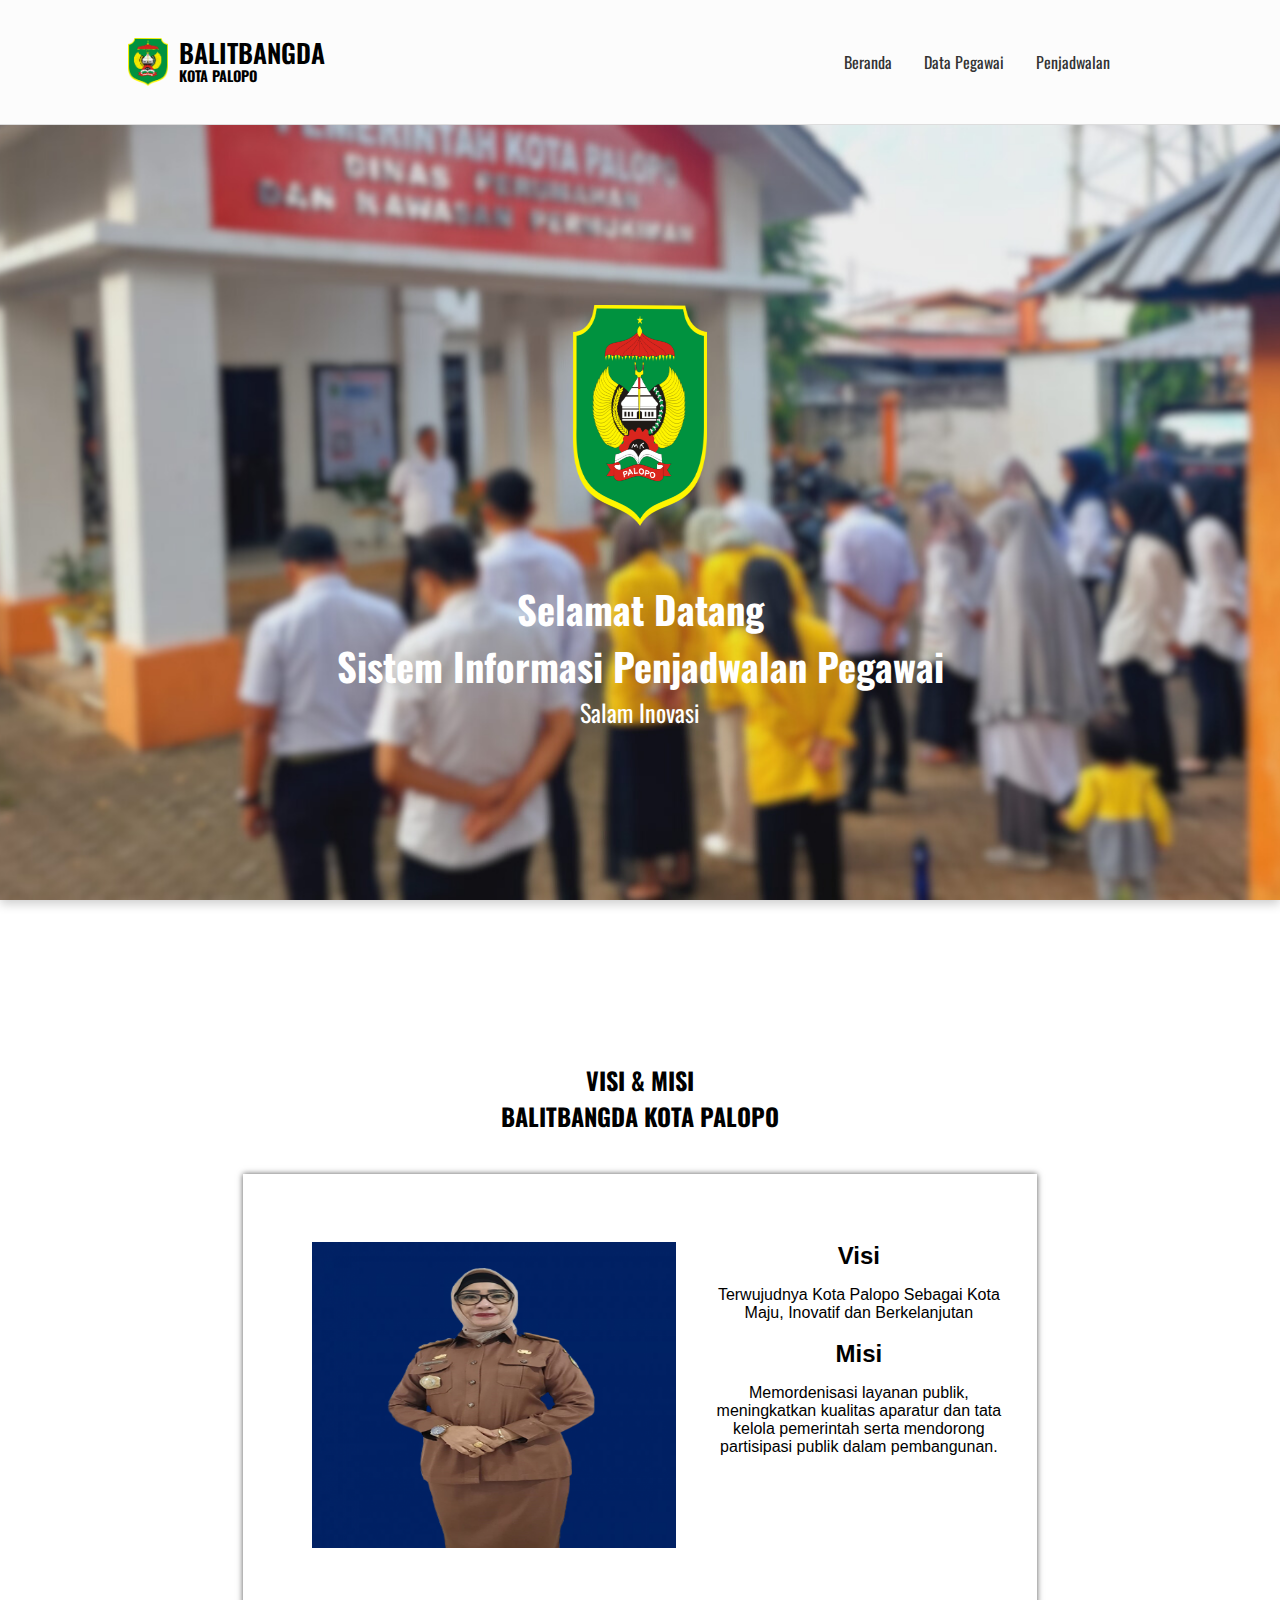
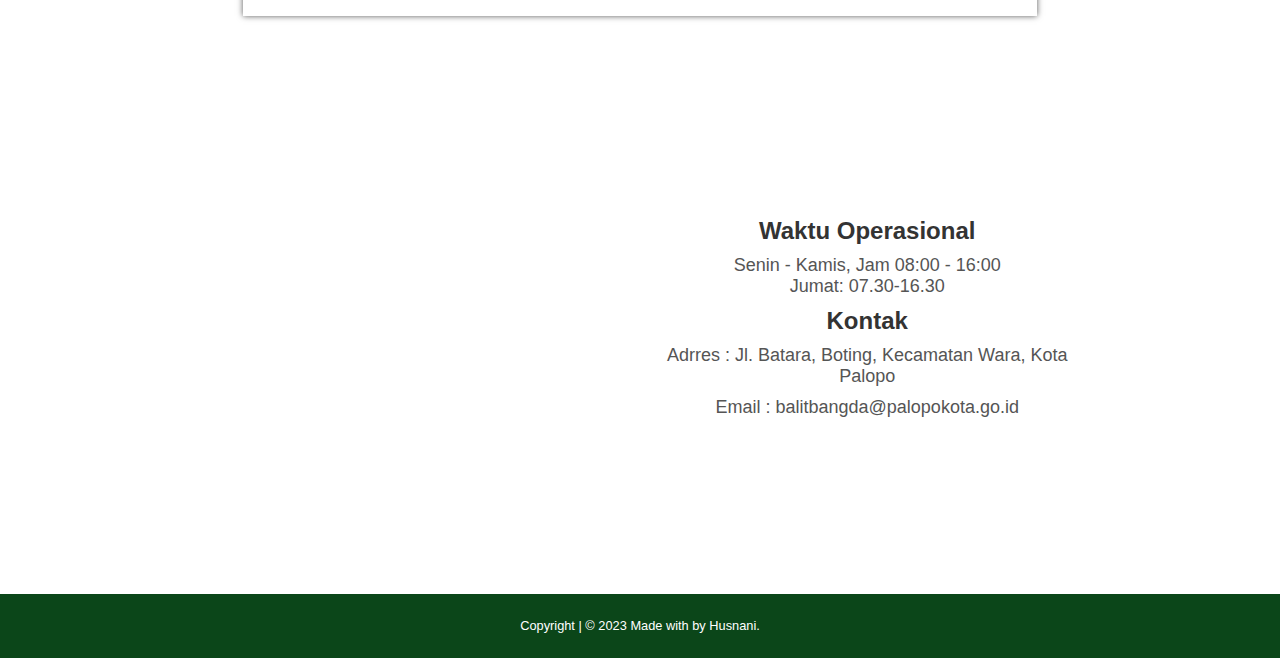
<file: index.html>
<!DOCTYPE html>
<html lang="en">
  <head>
    <meta charset="UTF-8" />
    <meta name="viewport" content="width=device-width, initial-scale=1.0" />
    <title>Home</title>

    <!-- link -->
    <link rel="preconnect" href="https://fonts.googleapis.com" />
    <link rel="preconnect" href="https://fonts.gstatic.com" crossorigin />
    <link href="https://fonts.googleapis.com/css2?family=Oswald:wght@400;500;600&display=swap" rel="stylesheet"/>
    <link rel="stylesheet" href="css/index.css" />
    <link rel="stylesheet" href="css/header.css">
  </head>
  <body>
    <!-- Header -->
    <header>
      <div class="logo">
        <img src="img/Lambang_Kota_Palopo.png" />
        <div class="logo-text">
          <a href="index.html" id="satu">BALITBANGDA</a>
          <a href="index.html">KOTA PALOPO</a>
        </div>
      </div>
      <div class="navbar">
        <ul>
          <li><a href="index.html">Beranda</a></li>
          <li>
            <a href="pegawai.html">Data Pegawai</a>
          </li>
          <li>
            <a href="#">Penjadwalan</a>
            <ul class="submenu">
              <li><a href="jadwal-apel.html">Jadwal Petugas Apel</a></li>
              <li><a href="jadwal-piket.html"> Jadwal Piket</a></li>
            </ul>
          </li>
        </ul>
      </div>
    </header>

    <!-- Isi Beranda -->
    <div class="beranda" id="beranda">
      <img src="img/Lambang_Kota_Palopo.png" alt="" />
      <h1>Selamat Datang</h1>
      <h1>Sistem Informasi Penjadwalan Pegawai</h1>
      <h2>Salam Inovasi</h2>
    </div>

    <!-- Visi Misi -->
    <div class="visi-misi">
      <h2>
        VISI & MISI <br />
        BALITBANGDA KOTA PALOPO
      </h2>
      <div class="row">
          <img src="img/kabalitbangda.png" alt="" />
            <div class="visi">
              <h2>Visi</h2>
              <p>
                Terwujudnya Kota Palopo Sebagai Kota Maju, Inovatif dan
                Berkelanjutan
              </p>
              <br />
              <h2>Misi</h2>
              <p>
                Memordenisasi layanan publik, meningkatkan kualitas aparatur dan
                tata kelola pemerintah serta mendorong partisipasi publik dalam
                pembangunan.
              </p>
            </div>
      </div>
    </div>

    <!-- Kontak -->
    <section id="contact" class="contact">
      <div class="row">
          <iframe
            src="https://www.google.com/maps/embed?pb=!1m18!1m12!1m3!1d1521.6084046385263!2d120.18991782366356!3d-2.998049700092615!2m3!1f0!2f0!3f0!3m2!1i1024!2i768!4f13.1!3m3!1m2!1s0x2d915fbf1aaa144f%3A0xcc9124a017631eec!2sBalitbangda%20Palopo!5e0!3m2!1sid!2sid!4v1688829904268!5m2!1sid!2sid"
            allowfullscreen=""
            loading="lazy"
            referrerpolicy="no-referrer-when-downgrade"
            class="map"
          ></iframe>

          <div class="alamat">
            <h2>Waktu Operasional</h2>
            <p>
              Senin - Kamis, Jam 08:00 - 16:00 <br />
              Jumat: 07.30-16.30
            </p>
            <h2>Kontak</h2>
            <p>Adrres : Jl. Batara, Boting, Kecamatan Wara, Kota Palopo</p>
            <p>Email : balitbangda@palopokota.go.id</p>
          </div>
      </div>
    </section>
    <!-- Kontak End -->

    <footer>
      <p>Copyright | &copy; 2023 <a>Made with by Husnani</a>.</p>
    </footer>

  </body>
</html>
</file>
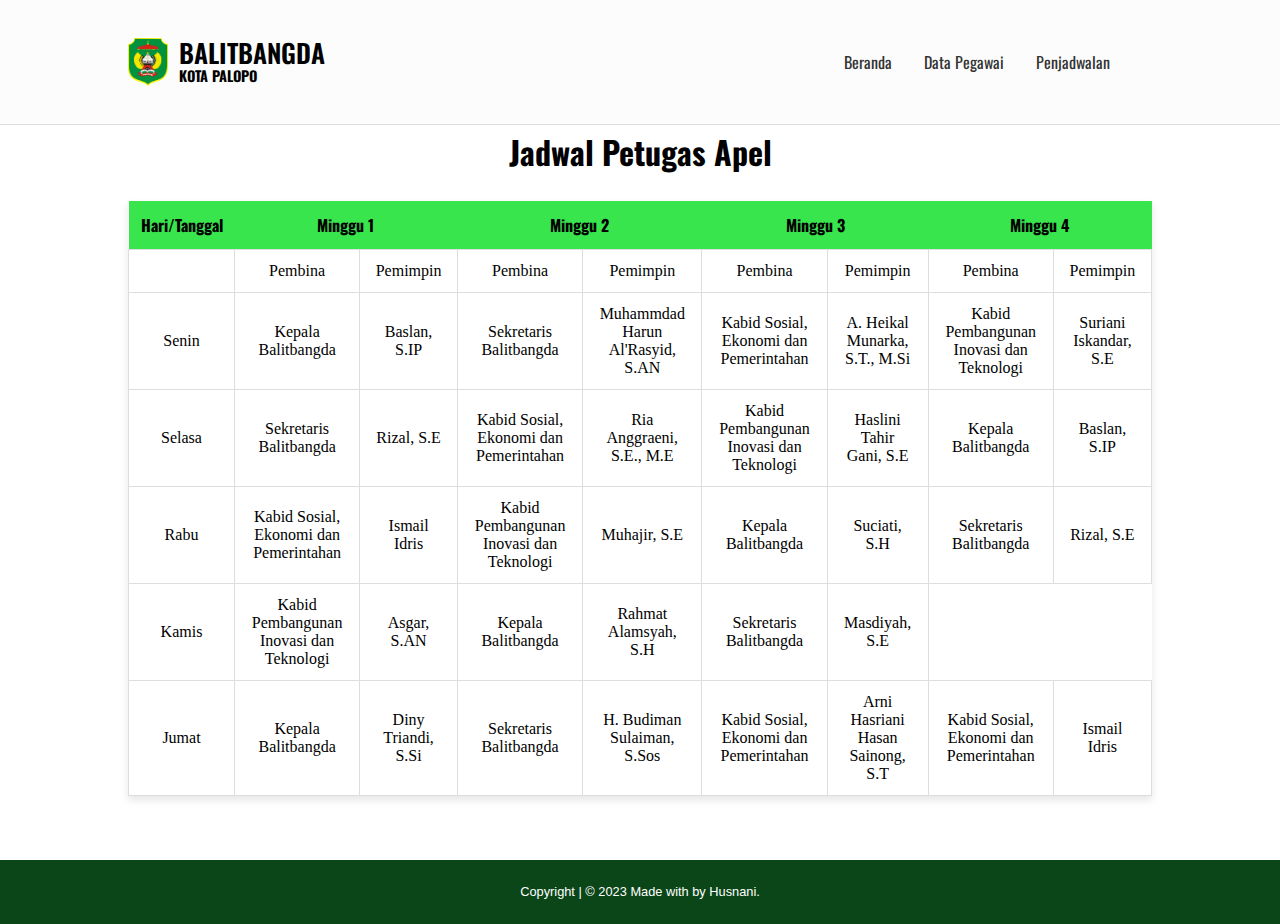
<file: jadwal-apel.html>
<!DOCTYPE html>
<html lang="en">
  <head>
    <meta charset="UTF-8" />
    <meta name="viewport" content="width=device-width, initial-scale=1.0" />
    <title>Jadwal Apel</title>

    <!-- link -->
    <link rel="preconnect" href="https://fonts.googleapis.com" />
    <link rel="preconnect" href="https://fonts.gstatic.com" crossorigin />
    <link href="https://fonts.googleapis.com/css2?family=Oswald:wght@400;500;600&display=swap" rel="stylesheet"/>
    <link rel="stylesheet" href="css/header.css"/>
    <link rel="stylesheet" href="css/jadwal-apel.css"/>
  </head>
  <body>
    <!-- Header -->
    <header>
      <div class="logo">
        <img src="img/Lambang_Kota_Palopo.png" />
        <div class="logo-text">
          <a href="index.html" id="satu">BALITBANGDA</a>
          <a href="index.html">KOTA PALOPO</a>
        </div>
      </div>
      <div class="navbar">
        <ul>
          <li><a href="index.html">Beranda</a></li>
          <li>
            <a href="pegawai.html">Data Pegawai</a>
          </li>
          <li>
            <a href="#">Penjadwalan</a>
            <ul class="submenu">
              <li><a href="jadwal-apel.html">Jadwal Petugas Apel</a></li>
              <li><a href="jadwal-piket.html"> Jadwal Piket</a></li>
            </ul>
          </li>
        </ul>
      </div>
    </header>

    <!-- Tabel -->
    <h1>Jadwal Petugas Apel</h1>
    <div class="container">
      <table class="table-petugas">
        <thead>
          <tr>
            <th>Hari/Tanggal</th>
            <th colspan="2">Minggu 1</th>
            <th colspan="2">Minggu 2</th>
            <th colspan="2">Minggu 3</th>
            <th colspan="2">Minggu 4</th>
            
          </tr>
        </thead>
        <tbody>
          <tr>
            <td></td>
            <td>Pembina</td>
            <td>Pemimpin</td>
            <td>Pembina</td>
            <td>Pemimpin</td>
            <td>Pembina</td>
            <td>Pemimpin</td>
            <td>Pembina</td>
            <td>Pemimpin</td>

          </tr>
          <tr>
            <td>Senin</td>
            <td>Kepala Balitbangda</td>
            <td>Baslan, S.IP</td>
            <td>Sekretaris Balitbangda</td>
            <td>Muhammdad Harun Al'Rasyid, S.AN</td>
            <td>Kabid Sosial, Ekonomi dan Pemerintahan</td>
            <td>A. Heikal Munarka, S.T., M.Si</td>
            <td>Kabid Pembangunan Inovasi dan Teknologi</td>
            <td>Suriani Iskandar, S.E</td>
          </tr>
          <tr>
            <td>Selasa</td>
            <td>Sekretaris Balitbangda</td>
            <td>Rizal, S.E</td>
            <td>Kabid Sosial, Ekonomi dan Pemerintahan</td>
            <td>Ria Anggraeni, S.E., M.E</td>
            <td>Kabid Pembangunan Inovasi dan Teknologi</td>
            <td>Haslini Tahir Gani, S.E</td>
            <td>Kepala Balitbangda</td>
            <td>Baslan, S.IP</td>
          </tr>
          <tr>
            <td>Rabu</td>
            <td>Kabid Sosial, Ekonomi dan Pemerintahan</td>
            <td>Ismail Idris</td>
            <td>Kabid Pembangunan Inovasi dan Teknologi</td>
            <td>Muhajir, S.E</td>
            <td>Kepala Balitbangda</td>
            <td>Suciati, S.H</td>
            <td>Sekretaris Balitbangda</td>
            <td>Rizal, S.E</td>
          </tr>
          <tr>
            <td>Kamis</td>
            <td>Kabid Pembangunan Inovasi dan Teknologi</td>
            <td>Asgar, S.AN</td>
            <td>Kepala Balitbangda</td>
            <td>Rahmat Alamsyah, S.H</td>
            <td>Sekretaris Balitbangda</td>
            <td>Masdiyah, S.E</td>
          </tr>
          <tr>
            <td>Jumat</td>
            <td>Kepala Balitbangda</td>
            <td>Diny Triandi, S.Si</td>
            <td>Sekretaris Balitbangda</td>
            <td>H. Budiman Sulaiman, S.Sos</td>
            <td>Kabid Sosial, Ekonomi dan Pemerintahan</td>
            <td>Arni Hasriani Hasan Sainong, S.T</td>
            <td>Kabid Sosial, Ekonomi dan Pemerintahan</td>
            <td>Ismail Idris</td>
          </tr>
        </tbody>
      </table>
    </div>
    
    <footer>
      <p>Copyright | &copy; 2023 <a>Made with by Husnani</a>.</p>
    </footer>
    
  </body>
</html>
</file>
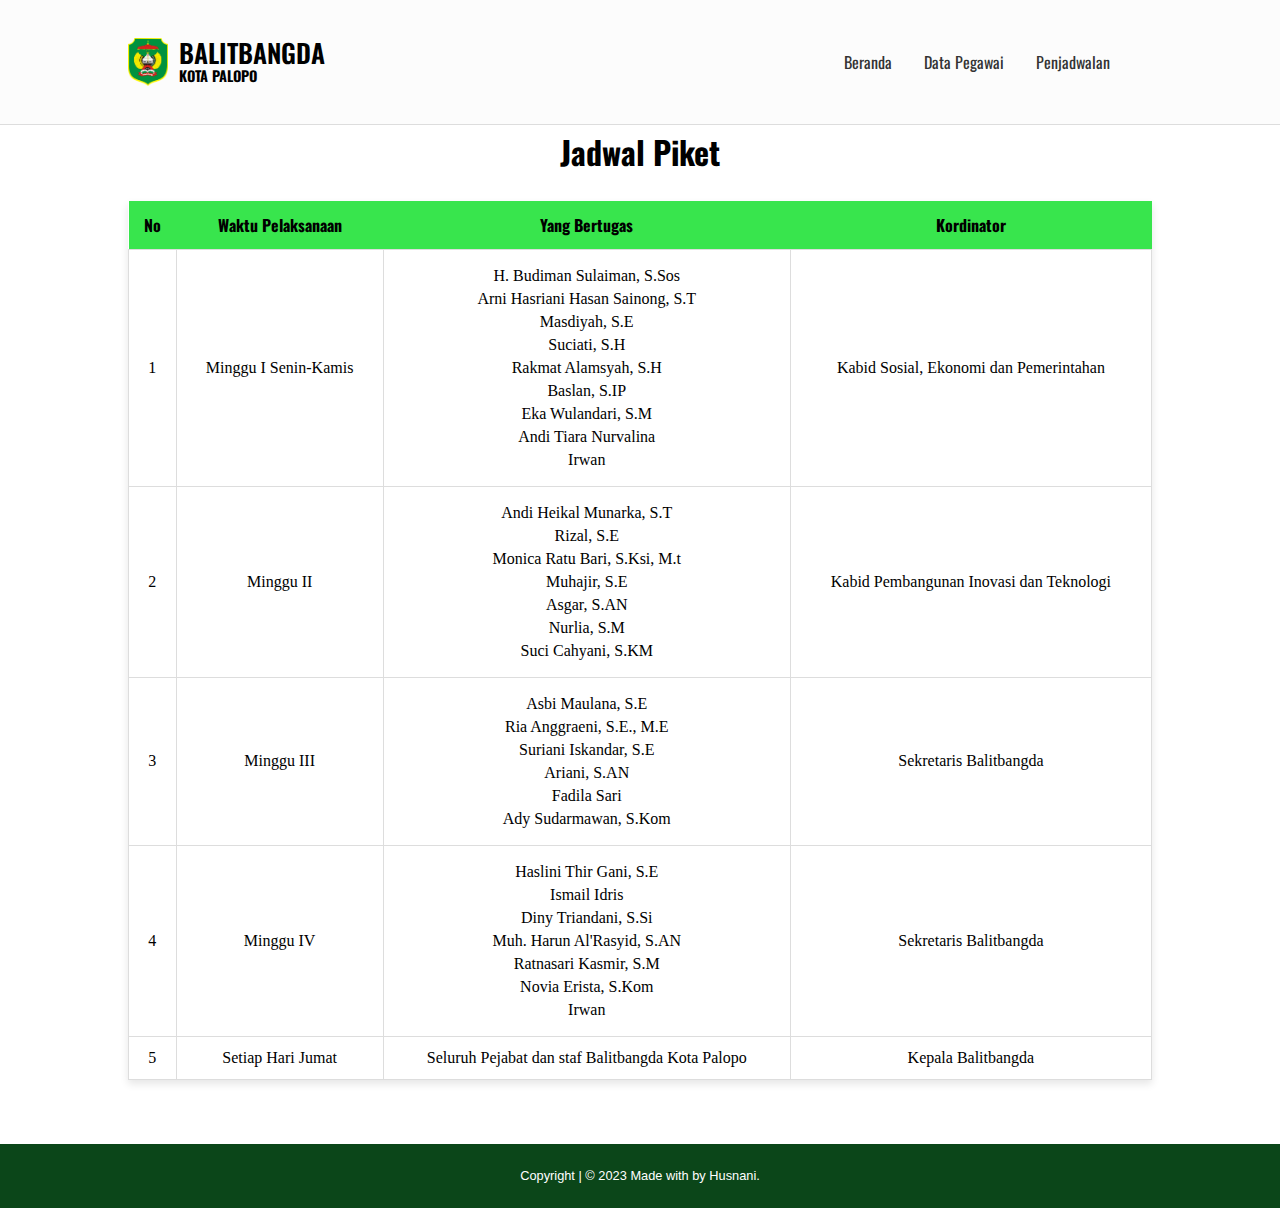
<file: jadwal-piket.html>
<!DOCTYPE html>
<html lang="en">
  <head>
    <meta charset="UTF-8" />
    <meta name="viewport" content="width=device-width, initial-scale=1.0" />
    <title>Jadwal Piket</title>

    <!-- link -->
    <link rel="preconnect" href="https://fonts.googleapis.com" />
    <link rel="preconnect" href="https://fonts.gstatic.com" crossorigin />
    <link href="https://fonts.googleapis.com/css2?family=Oswald:wght@400;500;600&display=swap" rel="stylesheet"/>
    <link rel="stylesheet" href="css/header.css"/>
    <link rel="stylesheet" href="css/jadwal-piket.css">
  </head>
  <body>
    <!-- Header -->
    <header>
      <div class="logo">
        <img src="img/Lambang_Kota_Palopo.png" />
        <div class="logo-text">
          <a href="index.html" id="satu">BALITBANGDA</a>
          <a href="index.html">KOTA PALOPO</a>
        </div>
      </div>
      <div class="navbar">
        <ul>
          <li><a href="index.html">Beranda</a></li>
          <li>
            <a href="pegawai.html">Data Pegawai</a>
          </li>
          <li>
            <a href="#">Penjadwalan</a>
            <ul class="submenu">
              <li><a href="jadwal-apel.html">Jadwal Petugas Apel</a></li>
              <li><a href="jadwal-piket.html"> Jadwal Piket</a></li>
            </ul>
          </li>
        </ul>
      </div>
    </header>

    <!-- Tabel -->
    <h1>Jadwal Piket</h1>
    <div class="container">
      <table class="table-petugas">
        <thead>
          <tr>
            <th>No</th>
            <th>Waktu Pelaksanaan</th>
            <th>Yang Bertugas</th>
            <th>Kordinator</th>            
          </tr>
        </thead>

        <tbody>
          <tr>
            <td>1</td>
            <td>Minggu I Senin-Kamis</td>
            <td>
                <li>H. Budiman Sulaiman, S.Sos</li>
                <li>Arni Hasriani Hasan Sainong, S.T</li>
                <li>Masdiyah, S.E</li>
                <li>Suciati, S.H</li>
                <li>Rakmat Alamsyah, S.H</li>
                <li>Baslan, S.IP</li>
                <li>Eka Wulandari, S.M</li>
                <li>Andi Tiara Nurvalina</li>
                <li>Irwan</li>
            </td>
            <td>Kabid Sosial, Ekonomi dan Pemerintahan</td>

          </tr>
          <tr>
            <td>2</td>
            <td>Minggu II</td>
            <td>
              <li>Andi Heikal Munarka, S.T</li>
              <li>Rizal, S.E</li>
              <li>Monica Ratu Bari, S.Ksi, M.t</li>
              <li>Muhajir, S.E</li>
              <li>Asgar, S.AN</li>
              <li>Nurlia, S.M</li>
              <li>Suci Cahyani, S.KM</li>
            </td>
            <td>Kabid Pembangunan Inovasi dan Teknologi</td>
          </tr>
          <tr>
            <td>3</td>
            <td>Minggu III</td>
            <td>
              <li>Asbi Maulana, S.E</li>
              <li>Ria Anggraeni, S.E., M.E</li>
              <li>Suriani Iskandar, S.E</li>
              <li>Ariani, S.AN</li>
              <li>Fadila Sari</li>
              <li>Ady Sudarmawan, S.Kom</li>
            </td>
            <td>Sekretaris Balitbangda</td>
          </tr>
          <tr>
            <td>4</td>
            <td>Minggu IV</td>
            <td>
              <li>Haslini Thir Gani, S.E</li>
              <li>Ismail Idris</li>
              <li>Diny Triandani, S.Si</li>
              <li>Muh. Harun Al'Rasyid, S.AN</li>
              <li>Ratnasari Kasmir, S.M</li>
              <li>Novia Erista, S.Kom</li>
              <li>Irwan</li>
            </td>
            <td>Sekretaris Balitbangda</td>
          </tr>
          <tr>
            <td>5</td>
            <td>Setiap Hari Jumat</td>
            <td>Seluruh Pejabat dan staf Balitbangda Kota Palopo</td>
            <td>Kepala Balitbangda</td>
          </tr>
        </tbody>

      </table>
    </div>

    <footer>
      <p>Copyright | &copy; 2023 <a>Made with by Husnani</a>.</p>
    </footer>

  </body>
</html>
</file>
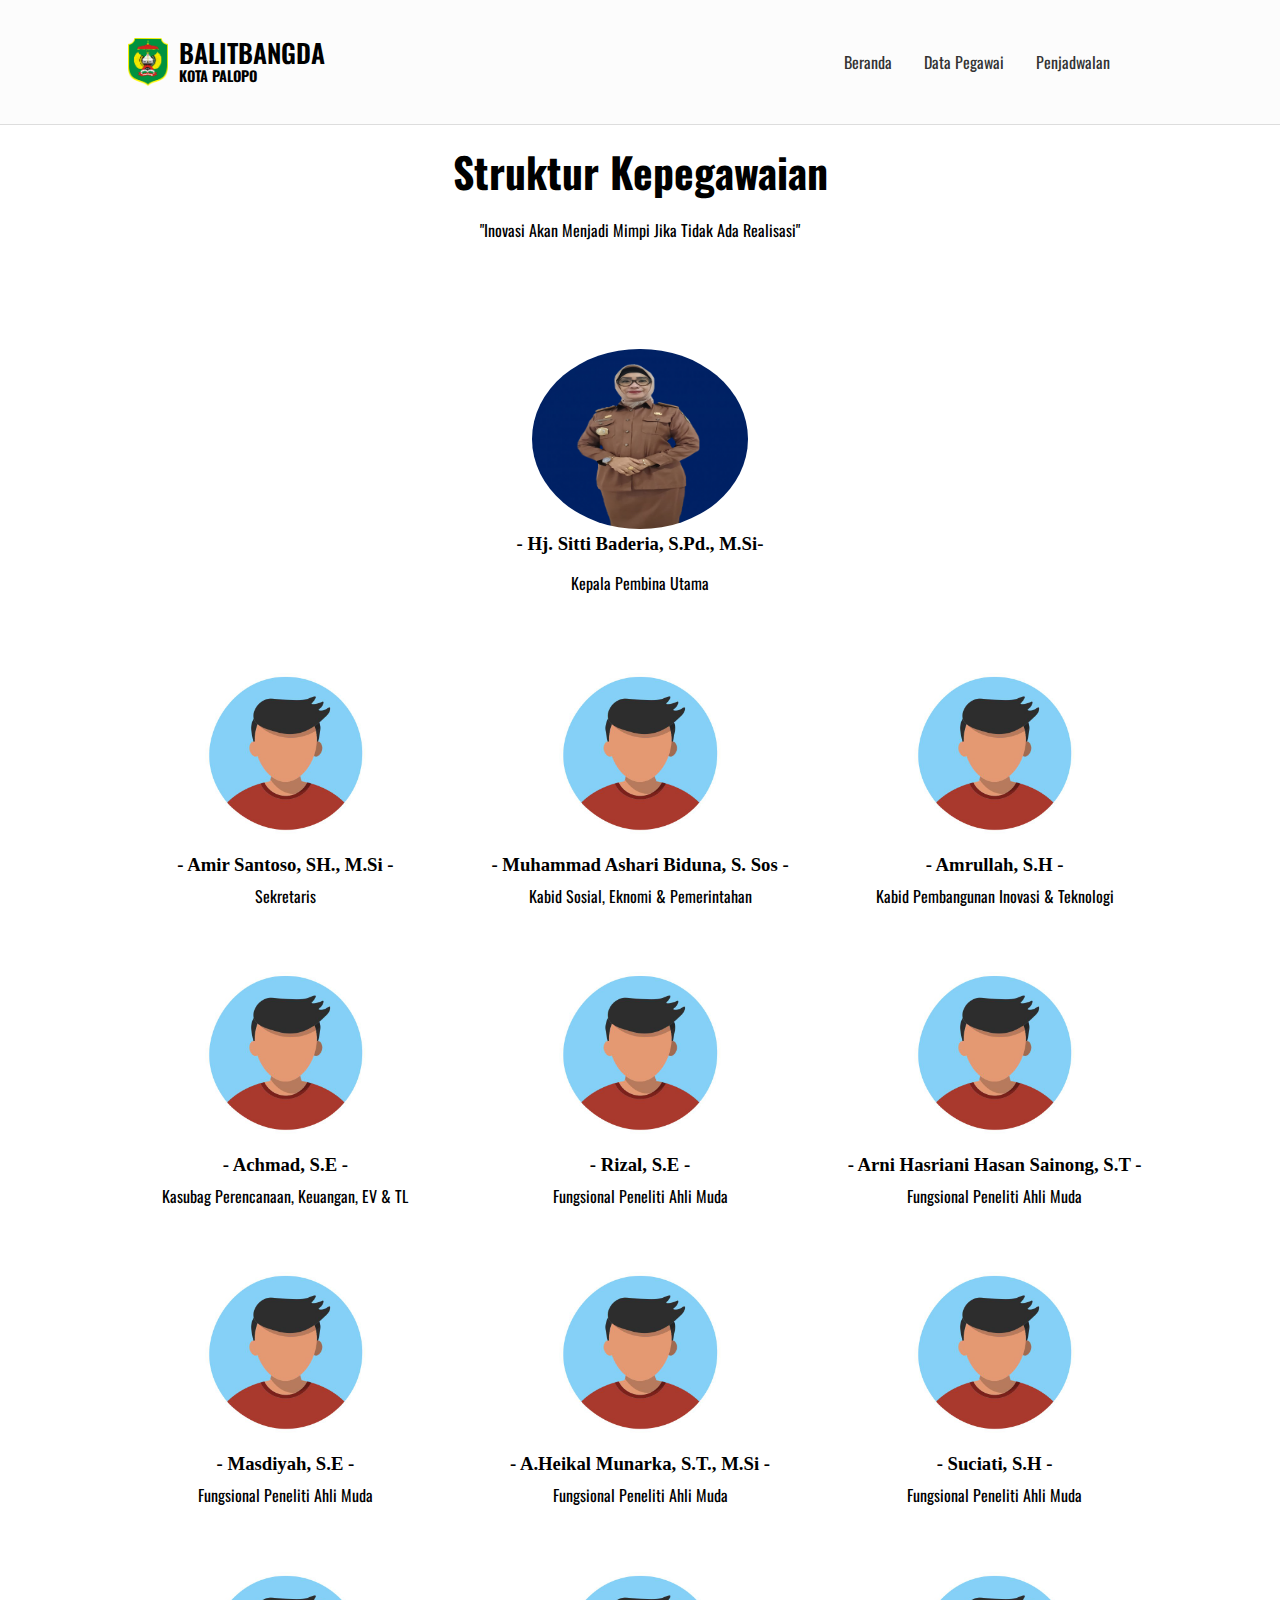
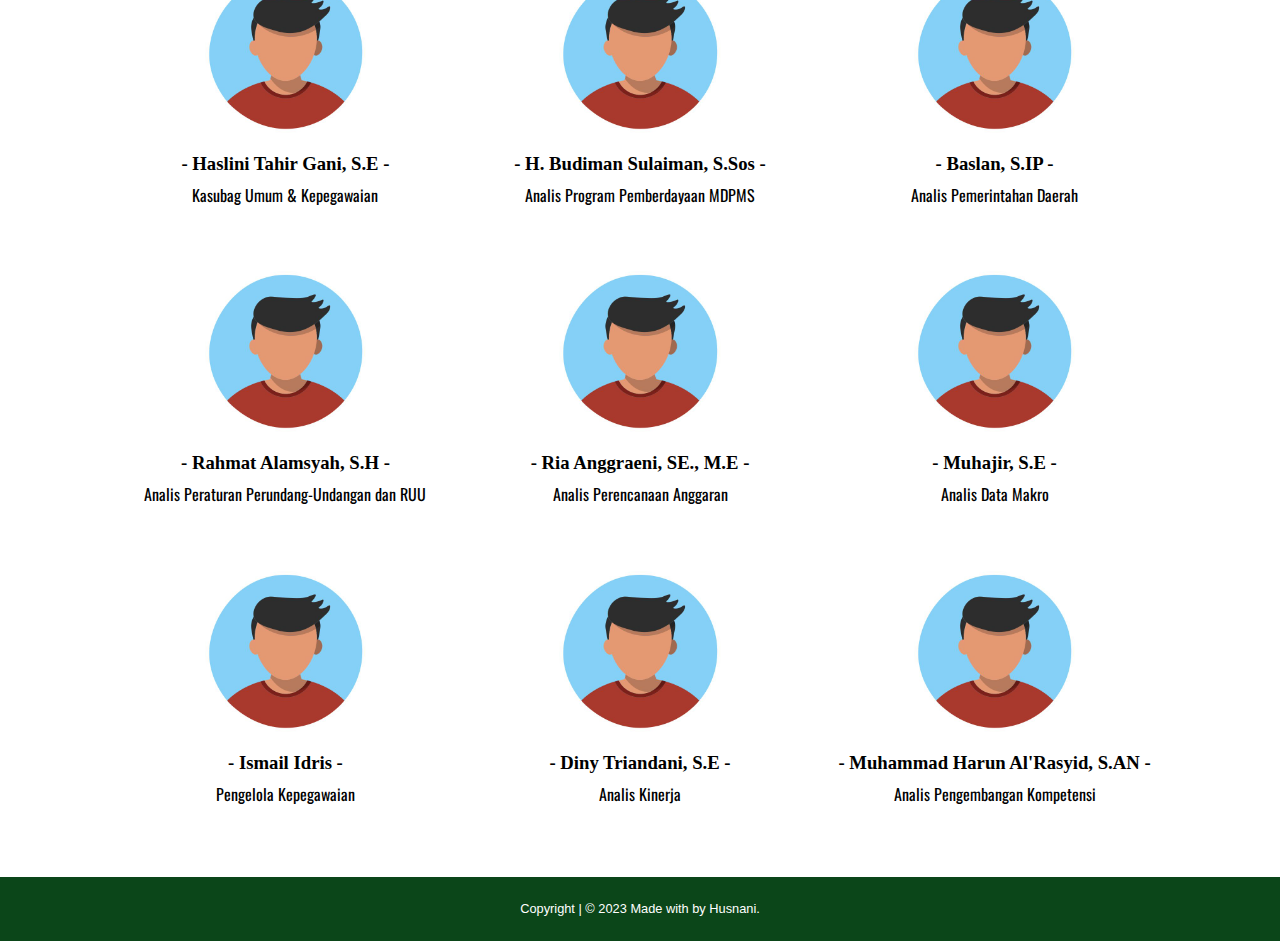
<file: pegawai.html>
<!DOCTYPE html>
<html lang="en">
  <head>
    <meta charset="UTF-8" />
    <meta name="viewport" content="width=device-width, initial-scale=1.0" />
    <title>Data Pegawai</title>

    <!-- link -->
    <link rel="preconnect" href="https://fonts.googleapis.com" />
    <link rel="preconnect" href="https://fonts.gstatic.com" crossorigin />
    <link href="https://fonts.googleapis.com/css2?family=Oswald:wght@400;500;600&display=swap" rel="stylesheet"/>
    <link rel="stylesheet" href="css/pegawai.css" />
    <link rel="stylesheet" href="css/header.css">
  </head>
  <body>
    <!-- Header -->
    <header>
      <div class="logo">
        <img src="img/Lambang_Kota_Palopo.png" />
        <div class="logo-text">
          <a href="index.html" id="satu">BALITBANGDA</a>
          <a href="index.html">KOTA PALOPO</a>
        </div>
      </div>
      <div class="navbar">
        <ul>
          <li><a href="index.html">Beranda</a></li>
          <li>
            <a href="pegawai.html">Data Pegawai</a>
          </li>
          <li>
            <a href="#">Penjadwalan</a>
            <ul class="submenu">
              <li><a href="jadwal-apel.html">Jadwal Petugas Apel</a></li>
              <li><a href="jadwal-piket.html"> Jadwal Piket</a></li>
            </ul>
          </li>
        </ul>
      </div>
    </header>

            <!-- struktur -->
            <section id="struktur" class="struktur">
                <h2><span>Struktur </span>Kepegawaian</h2>
                <p>"Inovasi Akan Menjadi Mimpi Jika Tidak Ada Realisasi"</p>
        
                <div class="roww">
                <div class="struktur-card">
                    <img src="/img/kabalitbangda.png" alt="" class="struktur-card-img">
                    <h3 class="struktur-card-nama">- Hj. Sitti Baderia, S.Pd., M.Si-</h3>
                    <p class="struktur-card-jabatan">Kepala Pembina Utama</p>
                  </div>
                </div>
        
                <div class="row">
                  <div class="struktur-card">
                    <img src="/img/laki-laki.jpg" alt="" class="struktur-card-img">
                    <h3 class="struktur-card-nama">- Amir Santoso, SH., M.Si -</h3>
                    <p class="struktur-card-jabatan">Sekretaris</p>
                  </div>
                  <div class="struktur-card">
                    <img src="/img/laki-laki.jpg" alt="" class="struktur-card-img">
                    <h3 class="struktur-card-nama">- Muhammad Ashari Biduna, S. Sos -</h3>
                    <p class="struktur-card-jabatan">Kabid Sosial, Eknomi & Pemerintahan</p>
                  </div>
                  <div class="struktur-card">
                    <img src="/img/laki-laki.jpg" alt="" class="struktur-card-img">
                    <h3 class="struktur-card-nama">- Amrullah, S.H -</h3>
                    <p class="struktur-card-jabatan">Kabid Pembangunan Inovasi & Teknologi</p>
                  </div>
                  <div class="struktur-card">
                    <img src="/img/laki-laki.jpg" alt="" class="struktur-card-img">
                    <h3 class="struktur-card-nama">- Achmad, S.E -</h3>
                    <p class="struktur-card-jabatan">Kasubag Perencanaan, Keuangan, EV & TL </p>
                  </div>
                  <div class="struktur-card">
                    <img src="/img/laki-laki.jpg" alt="" class="struktur-card-img">
                    <h3 class="struktur-card-nama">- Rizal, S.E -</h3>
                    <p class="struktur-card-jabatan">Fungsional Peneliti Ahli Muda</p>
                  </div>
                  <div class="struktur-card">
                    <img src="/img/laki-laki.jpg" alt="" class="struktur-card-img">
                    <h3 class="struktur-card-nama">- Arni Hasriani Hasan Sainong, S.T -</h3>
                    <p class="struktur-card-jabatan">Fungsional Peneliti Ahli Muda</p>
                  </div>
                  <div class="struktur-card">
                    <img src="/img/laki-laki.jpg" alt="" class="struktur-card-img">
                    <h3 class="struktur-card-nama">- Masdiyah, S.E -</h3>
                    <p class="struktur-card-jabatan">Fungsional Peneliti Ahli Muda</p>
                  </div>
                  <div class="struktur-card">                    
                    <img src="/img/laki-laki.jpg" alt="" class="struktur-card-img">
                    <h3 class="struktur-card-nama">- A.Heikal Munarka, S.T., M.Si -</h3>
                    <p class="struktur-card-jabatan">Fungsional Peneliti Ahli Muda</p>
                  </div>
                  <div class="struktur-card">
                    <img src="/img/laki-laki.jpg" alt="" class="struktur-card-img">
                    <h3 class="struktur-card-nama">- Suciati, S.H -</h3>
                    <p class="struktur-card-jabatan">Fungsional Peneliti Ahli Muda</p>
                  </div>
                  <div class="struktur-card">
                    <img src="/img/laki-laki.jpg" alt="" class="struktur-card-img">
                    <h3 class="struktur-card-nama">- Haslini Tahir Gani, S.E -</h3>
                    <p class="struktur-card-jabatan">Kasubag Umum & Kepegawaian</p>
                  </div>
                  <div class="struktur-card">
                    <img src="/img/laki-laki.jpg" alt="" class="struktur-card-img">
                    <h3 class="struktur-card-nama">- H. Budiman Sulaiman, S.Sos -</h3>
                    <p class="struktur-card-jabatan">Analis Program Pemberdayaan MDPMS</p>
                  </div>
                  <div class="struktur-card">
                    <img src="/img/laki-laki.jpg" alt="" class="struktur-card-img">
                    <h3 class="struktur-card-nama">- Baslan, S.IP -</h3>
                    <p class="struktur-card-jabatan">Analis Pemerintahan Daerah</p>
                  </div>
                  <div class="struktur-card">
                    <img src="/img/laki-laki.jpg" alt="" class="struktur-card-img">
                    <h3 class="struktur-card-nama">- Rahmat Alamsyah, S.H -</h3>
                    <p class="struktur-card-jabatan">Analis Peraturan Perundang-Undangan dan RUU</p>
                  </div>
                  <div class="struktur-card">
                    <img src="/img/laki-laki.jpg" alt="" class="struktur-card-img">
                    <h3 class="struktur-card-nama">- Ria Anggraeni, SE., M.E -</h3>
                    <p class="struktur-card-jabatan">Analis Perencanaan Anggaran</p>
                  </div>
                  <div class="struktur-card">
                    <img src="/img/laki-laki.jpg" alt="" class="struktur-card-img">
                    <h3 class="struktur-card-nama">- Muhajir, S.E -</h3>
                    <p class="struktur-card-jabatan">Analis Data Makro</p>
                  </div>
                  <div class="struktur-card">
                    <img src="/img/laki-laki.jpg" alt="" class="struktur-card-img">
                    <h3 class="struktur-card-nama">- Ismail Idris -</h3>
                    <p class="struktur-card-jabatan">Pengelola Kepegawaian</p>
                  </div>
                  <div class="struktur-card">
                    <img src="/img/laki-laki.jpg" alt="" class="struktur-card-img">
                    <h3 class="struktur-card-nama">- Diny Triandani, S.E -</h3>
                    <p class="struktur-card-jabatan">Analis Kinerja</p>
                  </div>
                  <div class="struktur-card">
                    <img src="/img/laki-laki.jpg" alt="" class="struktur-card-img">
                    <h3 class="struktur-card-nama">- Muhammad Harun Al'Rasyid, S.AN -</h3>
                    <p class="struktur-card-jabatan">Analis Pengembangan Kompetensi</p>
                  </div>
              </section>
            <!-- struktur End -->

            <footer>
              <p>Copyright | &copy; 2023 <a>Made with by Husnani</a>.</p>
            </footer>
  </body>
</html>
</file>
<file: css/index.css>
* {
  margin: 0;
  padding: 0;
  outline: none;
  border: none;
  text-decoration: none;
}

html {
  scroll-behavior: smooth;
}

/* header */
header {
  display: flex;
  justify-content: space-between;
  align-items: center;
  padding: 0.5rem 12% 0.5rem 10%;
  background-color: rgb(252, 252, 252);
  border-bottom: 1px solid rgba(0, 0, 0, 0.123);
  position: fixed;
  height: 12vh;
  top: 0;
  left: 0;
  right: 0;
  z-index: 99;
}

header .logo {
  display: flex;
}

header .logo img {
  width: 2.5rem;
  height: 3rem;
  margin: auto;
}

header .logo .logo-text {
  padding: 0.1rem 0 0 0.7rem;
  display: flex;
  flex-direction: column;
  justify-content: center;
}

header .logo .logo-text #satu {
  font-size: 26px;
  font-weight: 600;
  font-family: "Oswald", sans-serif;
}

header .logo .logo-text a {
  color: rgb(0, 0, 0);
  font-weight: bold;
  font-size: 0.9rem;
  font-family: "Oswald", sans-serif;
  margin-top: -0.4rem;
}

.navbar {
  margin: 0;
  padding: 0;
  font-family: "Oswald", sans-serif;
}

.navbar li {
  float: left;
  list-style-type: none;
}

.navbar li a {
  display: block;
  color: #333;
  text-align: center;
  padding: 14px 16px;
  text-decoration: none;
}

.navbar li a:hover {
  background-color: #ddd;
}

.submenu {
  display: none;
  position: absolute;
  background-color: #f9f9f9;
  min-width: 160px;
  box-shadow: 0px 8px 16px 0px rgba(0, 0, 0, 0.2);
}

.submenu li {
  float: none;
}

.navbar li:hover .submenu {
  display: block;
}

/* Isi Beranda */

.beranda {
  padding: 15vh 19% 0 19%;
  height: 85vh;
  display: flex;
  flex-direction: column;
  justify-content: center;
  align-items: center;
  background-image: url("/img/kantor.png");
  background-repeat: no-repeat;
  background-position: center;
  background-size: cover;
  box-shadow: 0px 4px 10px rgba(0, 0, 0, 0.2); /* Bayangan bawah */
}

.beranda img {
  width: 17%;
  height: 29%;
  margin-bottom: 6vh;
}

.beranda h1 {
  font-family: "Oswald", sans-serif;
  font-size: 2.4rem;
  text-align: center;
  color: white;
}

.beranda h2 {
  font-weight: 400;
  font-family: "Oswald", sans-serif;
  color: white;
}

/* Visi misi */

.visi-misi {
  padding: 18vh 19% 3rem 19%;
}

.visi-misi h2 {
  text-align: center;
  font-family: "Oswald", sans-serif;
  margin-bottom: 2rem;
}

.visi-misi .row {
  padding: 2rem;
  box-shadow: 0 0 6px rgba(0, 0, 0, 0.651);
  display: flex;
  margin-top: 5%;
  margin-bottom: -5%;
}

.visi {
  margin-top: 5%;
  margin-bottom: 5%;
}
.visi-misi img {
  width: 50%;
  height: 86%;
  margin: 5%;
}

.visi-misi .row h2 {
  font-family: Arial, Helvetica, sans-serif;
  margin-bottom: 1rem;
}

.visi-misi .row p {
  text-align: center;
  font-family: Arial, Helvetica, sans-serif;
}

/* Kontak */

.contact {
  padding: 3rem 7% 1.4rem;
  margin: 5%;
}
.contact .row {
  display: flex;
}

.contact .row .map {
  flex: 1 1 45rem;
  width: 100%;
  object-fit: cover;
}

.contact .row .alamat {
  flex: 1 1 45rem;
  padding: 5rem 2rem;
  text-align: center;
}

.alamat h2 {
  font-size: 24px;
  font-weight: bold;
  margin-bottom: 10px;
  color: #333333;
  font-family: Arial, Helvetica, sans-serif;

}

.alamat p {
  font-size: 18px;
  color: #555555;
  margin-bottom: 10px;
  font-family: Arial, Helvetica, sans-serif;

}
</file>
<file: css/header.css>
* {
    margin: 0;
    padding: 0;
    outline: none;
    border: none;
    text-decoration: none;
  }
  
  html {
    scroll-behavior: smooth;
  }
  
  /* header */
  header {
    display: flex;
    justify-content: space-between;
    align-items: center;
    padding: 0.5rem 12% 0.5rem 10%;
    background-color: rgb(252, 252, 252);
    border-bottom: 1px solid rgba(0, 0, 0, 0.123);
    position: fixed;
    height: 12vh;
    top: 0;
    left: 0;
    right: 0;
    z-index: 99;
  }
  
  header .logo {
    display: flex;
  }
  
  header .logo img {
    width: 2.5rem;
    height: 3rem;
    margin: auto;
  }
  
  header .logo .logo-text {
    padding: 0.1rem 0 0 0.7rem;
    display: flex;
    flex-direction: column;
    justify-content: center;
  }
  
  header .logo .logo-text #satu {
    font-size: 26px;
    font-weight: 600;
    font-family: "Oswald", sans-serif;
  }
  
  header .logo .logo-text a {
    color: rgb(0, 0, 0);
    font-weight: bold;
    font-size: 0.9rem;
    font-family: "Oswald", sans-serif;
    margin-top: -0.4rem;
  }
  
  .navbar {
    margin: 0;
    padding: 0;
    font-family: "Oswald", sans-serif;
  }
  
  .navbar li {
    float: left;
    list-style-type: none;
  }
  
  .navbar li a {
    display: block;
    color: #333;
    text-align: center;
    padding: 14px 16px;
    text-decoration: none;
  }
  
  .navbar li a:hover {
    background-color: #54E346;
  }
  
  .submenu {
    display: none;
    position: absolute;
    background-color: #f9f9f9;
    min-width: 160px;
    box-shadow: 0px 8px 16px 0px rgba(0, 0, 0, 0.2);
  }
  
  .submenu li {
    float: none;
  }
  
  .navbar li:hover .submenu {
    display: block;
  }
  
  footer {
    display: flex;
    justify-content: center;
    align-items: center;
    background-color: #0B4619;
    padding: 1rem 5% 1rem 5%;
    height: 2rem;
}

footer p {
    color: white;
    font-weight: 500;
    font-size: 0.8rem;
    font-family: Arial, Helvetica, sans-serif;
}
</file>
<file: css/jadwal-apel.css>
* {
  margin: 0;
  padding: 0;
  outline: none;
  border: none;
  text-decoration: none;

}

html {
  scroll-behavior: smooth;
}

h1 {
    margin-top: 10%;
    text-align : center;
    font-family: "Oswald", sans-serif;
    margin-bottom: -3%;

}
.container {
  width: 80%;
  margin: 5% auto;
}

.table-petugas {
  width: 100%;
  border-collapse: collapse;
  margin-top: 20px;
  box-shadow: 0 4px 8px rgba(0, 0, 0, 0.1);

}

.table-petugas th {
  font-family: "Oswald", sans-serif;
  padding: 12px;
  text-align: center;
  border-bottom: 1px solid #ddd;
  background-color: #38E54D;

}
.table-petugas td {
  padding: 12px 15px;
  text-align: center;
  border-bottom: 1px solid #ddd;
  border: 1px solid #ddd;

}


.table-petugas tr:hover {
  background-color: #f5f5f5;
}


@media screen and (max-width: 600px) {
  .table-petugas td,
  .table-petugas th {
    padding: 8px;
  }
}
</file>
<file: css/jadwal-piket.css>
* {
  margin: 0;
  padding: 0;
  outline: none;
  border: none;
  text-decoration: none;
}

html {
  scroll-behavior: smooth;
}

h1 {
  margin-top: 10%;
  text-align: center;
  font-family: "Oswald", sans-serif;
  margin-bottom: -3%;
}
.container {
  width: 80%;
  margin: 5% auto;
}

.table-petugas {
  width: 100%;
  border-collapse: collapse;
  margin-top: 20px;
  box-shadow: 0 4px 8px rgba(0, 0, 0, 0.1);
}

.table-petugas th {
  font-family: "Oswald", sans-serif;
  padding: 12px;
  text-align: center;
  border-bottom: 1px solid #ddd;
  background-color: #38E54D;
}

.table-petugas td {
  padding: 12px 15px;
  text-align: center;
  border-bottom: 1px solid #ddd;
  border: 1px solid #ddd;
}

.table-petugas tr:hover {
  background-color: #f5f5f5;
}

table li {
  margin: 5px 0;
  list-style-type: none;
}

@media screen and (max-width: 600px) {
  .table-petugas td,
  .table-petugas th {
    padding: 8px;
  }
}
</file>
<file: css/pegawai.css>
* {
    margin: 0;
    padding: 0;
  }
  
  body {
    min-height: 100vh;
    display: flex;
    flex-direction: column;
  }
  
  /* struktur */
  .struktur {
      padding:2rem 8% 1.4rem;
    }
    .struktur h2{
      text-align: center;
      font-size: 2.6rem;
      margin-bottom: 1rem;
      margin-top: 10%;
      font-family: "Oswald", sans-serif;

    }

    .struktur p {
      text-align: center;
      margin-bottom: 10%;
      font-family: "Oswald", sans-serif;

    }
    .struktur .row {
      display: flex;
      flex-wrap: wrap;
      margin-top: -2rem;
      justify-content: center;
  
    }.struktur .row .struktur-card {
      text-align: center;
      padding: 1rem;
      width: 30%;
      height: 20%;
      margin: %;
    }
    .struktur .row .struktur-card img {
      border-radius: 50%;
      width: 50%;
      height: 50%
    }
    .struktur .row .struktur-card .struktur-card-nama {
      margin: 1rem auto 0.5rem;
    }
    .struktur .roww {
      display: flex;
      flex-wrap: wrap;
      margin-top: 2rem;
      justify-content: center;
  
    }
    .struktur .roww .struktur-card {
      text-align: center;
      padding-bottom: 2rem;
      width: 40%;
      height: 20%;
      margin-bottom: 5%;
    }
    .struktur .roww .struktur-card img {
      border-radius: 50%;
      width: 50%;
      height: 50%
    }
    .struktur .roww .struktur-card .struktur-card-jabatan {
      margin: 1rem auto 0.5rem;
    }
    /* struktur End */
</file>
